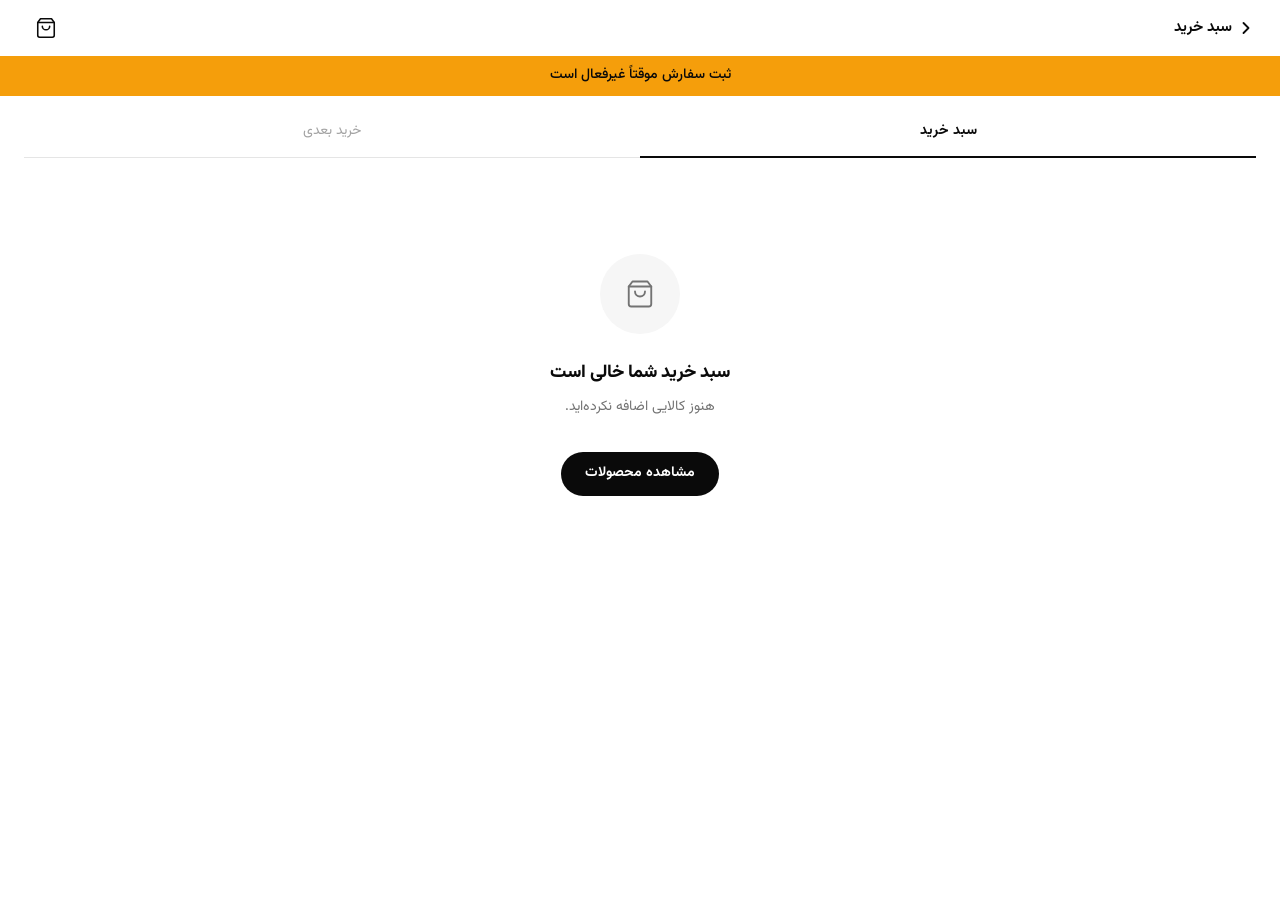
<file: cart.html>
<!DOCTYPE html>
<html lang="fa" dir="rtl">
<head>
  <meta charset="UTF-8">
  <meta name="viewport" content="width=device-width, initial-scale=1">
  <title>سبد خرید | آپارات‌استایل</title>
  <meta name="description" content="سبد خرید آپارات‌استایل">
  <!-- ============================================================
       STYLES — every module has its own independent CSS file.
       Only the modules a page needs are loaded (same strategy
       as wp_enqueue_style with per-template conditionals).
       ============================================================ -->
  <link rel="stylesheet" href="assets/css/base.css">
  <link rel="stylesheet" href="assets/css/header.css">
  <link rel="stylesheet" href="assets/css/product-card.css">
  <link rel="stylesheet" href="assets/css/cart.css">
</head>
<body>
<!-- ============================================================
     SECTION: PAGE HEADER (sub-header) — inner pages only, no footer
     WordPress → header.php — the else-branch (title map + back link)
     ============================================================ -->
<header class="page-header">
  <div class="page-header__in">
    <a href="index.html" class="page-header__back">
      <svg width="20" height="20" viewBox="0 0 24 24" fill="none" stroke="currentColor" stroke-width="2.2" stroke-linecap="round" stroke-linejoin="round" aria-hidden="true"><path d="m9 18 6-6-6-6"/></svg>
      سبد خرید
    </a>
      <span class="page-header__icon" aria-hidden="true"><svg width="22" height="22" viewBox="0 0 24 24" fill="none" stroke="currentColor" stroke-width="1.7" stroke-linecap="round" stroke-linejoin="round" aria-hidden="true"><path d="M6 2 3 6v14a2 2 0 0 0 2 2h14a2 2 0 0 0 2-2V6l-3-4Z"/><path d="M3 6h18"/><path d="M16 10a4 4 0 0 1-8 0"/></svg></span>
  </div>
</header>
<!-- ============================================================
     SECTION: ANNOUNCEMENT BAR — amber strip on top of every page
     WordPress → template-parts/announcement-bar.php (text from Customizer)
     ============================================================ -->
<div class="announce">
  <p>ثبت سفارش موقتاً غیرفعال است</p>
</div>

<main class="page-main">
  <div class="cart">

<!-- ============================================================
     SECTION: CART TABS — cart / next purchase
     WordPress → static design element
     ============================================================ -->
    <div class="tabs">
      <button type="button" class="tab is-active" data-tab="cart">سبد خرید</button>
      <button type="button" class="tab" data-tab="next">خرید بعدی</button>
    </div>

<!-- ============================================================
     SECTION: TAB: CART — lines + summary
     WordPress → WooCommerce cart shortcode
     ============================================================ -->
    <section id="tab-cart" class="tab-panel">

      <!-- empty state (cart.js shows it when the cart has no items) -->
      <div id="cart-empty" hidden>
<div class="empty">
          <span class="empty__icon"><svg width="30" height="30" viewBox="0 0 24 24" fill="none" stroke="currentColor" stroke-width="1.5" stroke-linecap="round" stroke-linejoin="round" aria-hidden="true"><path d="M6 2 3 6v14a2 2 0 0 0 2 2h14a2 2 0 0 0 2-2V6l-3-4Z"/><path d="M3 6h18"/><path d="M16 10a4 4 0 0 1-8 0"/></svg></span>
          <h2 class="empty__title">سبد خرید شما خالی است</h2>
          <p class="empty__subtitle">هنوز کالایی اضافه نکرده‌اید.</p>
          <div class="empty__action"><a class="btn" href="catalog.html">مشاهده محصولات</a></div>
        </div>
      </div>

      <div id="cart-filled">
        <div class="cart__layout">

          <!-- cart lines -->
          <div class="cart__items" id="cart-items">
<!-- ============================================================
     SECTION: CART LINE — STATIC SAMPLE for design review
     WordPress → WooCommerce cart table row
     ============================================================ -->
          <!-- cart.js replaces this node at runtime (localStorage) -->
          <div class="cart-line">
            <a href="product.html"><img class="cart-line__img" src="https://z-cdn.chatglm.cn/image-search-mcp/images-ppt/4eb0669f503c.jpg" alt="پولوشرت یقه راه‌راه"></a>
            <div class="cart-line__body">
              <p class="cart-line__brand">نارین</p>
              <p class="cart-line__name">پولوشرت یقه راه‌راه</p>
              <p class="cart-line__variant">طرح: شیری | سایز: M</p>
              <p class="cart-line__price">۴,۵۸۸,۰۰۰ تومان</p>
              <div class="cart-line__actions">
                <!-- qty stepper: dir=ltr, minus on the left -->
                <div class="qty" dir="ltr">
                  <button type="button" class="qty__btn" aria-label="کاهش تعداد" disabled><svg width="15" height="15" viewBox="0 0 24 24" fill="none" stroke="currentColor" stroke-width="2" stroke-linecap="round" stroke-linejoin="round" aria-hidden="true"><path d="M5 12h14"/></svg></button>
                  <span class="qty__value">۱</span>
                  <button type="button" class="qty__btn" aria-label="افزایش تعداد"><svg width="15" height="15" viewBox="0 0 24 24" fill="none" stroke="currentColor" stroke-width="2" stroke-linecap="round" stroke-linejoin="round" aria-hidden="true"><path d="M5 12h14"/><path d="M12 5v14"/></svg></button>
                </div>
                <button type="button" class="cart-line__remove" aria-label="حذف از سبد"><svg width="17" height="17" viewBox="0 0 24 24" fill="none" stroke="currentColor" stroke-width="2" stroke-linecap="round" stroke-linejoin="round" aria-hidden="true"><path d="M3 6h18"/><path d="M19 6v14a2 2 0 0 1-2 2H7a2 2 0 0 1-2-2V6"/><path d="M8 6V4a2 2 0 0 1 2-2h4a2 2 0 0 1 2 2v2"/><path d="M10 11v6"/><path d="M14 11v6"/></svg></button>
              </div>
            </div>
          </div>
          </div>

<!-- ============================================================
     SECTION: SUMMARY BOX — totals + submit order
     WordPress → WC cart totals + checkout button
     ============================================================ -->
          <aside class="summary">
            <div class="summary__rows" id="summary-rows"><!-- cart.js --></div>
            <div class="summary__total" id="summary-total"><!-- cart.js --></div>
            <button type="button" class="summary__submit" id="submit-order">ثبت سفارش</button>
          </aside>

        </div>
      </div>
    </section>

<!-- ============================================================
     SECTION: TAB: NEXT PURCHASE — wishlist grid
     WordPress → same loop as template-wishlist.php
     ============================================================ -->
    <section id="tab-next" class="tab-panel" hidden>
      <div id="next-empty" hidden>
<div class="empty">
          <span class="empty__icon"><svg width="30" height="30" viewBox="0 0 24 24" fill="none" stroke="currentColor" stroke-width="1.5" stroke-linecap="round" stroke-linejoin="round" aria-hidden="true"><path d="M19 14c1.49-1.46 3-3.21 3-5.5A5.5 5.5 0 0 0 16.5 3c-1.76 0-3 .5-4.5 2-1.5-1.5-2.74-2-4.5-2A5.5 5.5 0 0 0 2 8.5c0 2.29 1.51 4.04 3 5.5l7 7Z"/></svg></span>
          <h2 class="empty__title">لیست خرید بعدی خالی است</h2>
          <p class="empty__subtitle">کالاهای ذخیره‌شده اینجا نمایش داده می‌شوند.</p>
          <div class="empty__action"><a class="btn" href="catalog.html">شروع خرید</a></div>
        </div>
      </div>
      <div class="cart__next-grid" id="next-grid" hidden><!-- cart.js --></div>
    </section>
  </div>
</main>

  <!-- demo dataset (delete on WP) -->
  <script src="assets/js/data.js" defer></script>
  <!-- cart/wishlist state (delete on WP) -->
  <script src="assets/js/store.js" defer></script>
  <!-- page behaviour -->
  <script src="assets/js/ui.js" defer></script>
  <!-- page behaviour -->
  <script src="assets/js/cart.js" defer></script>
</body>
</html>
</file>
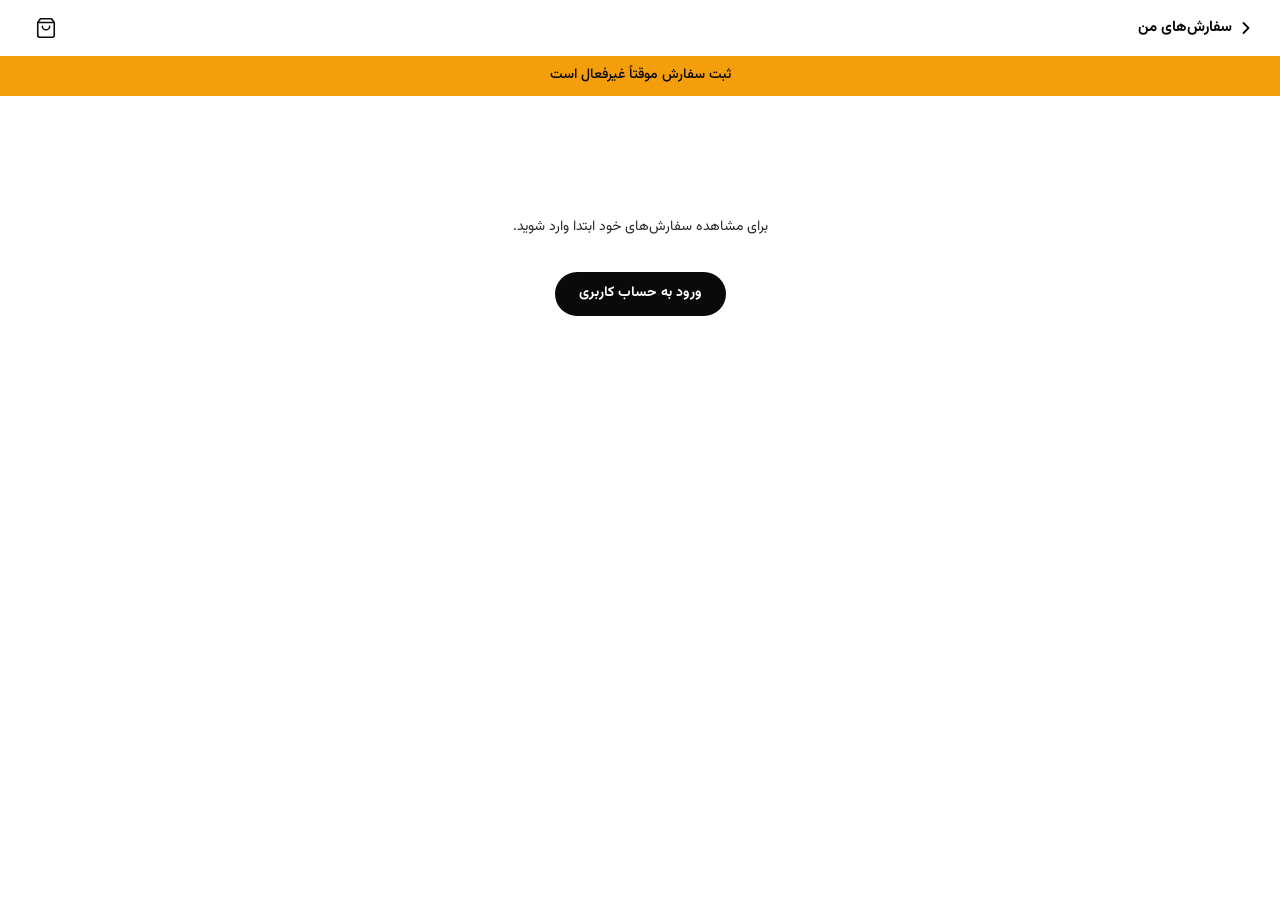
<file: orders.html>
<!DOCTYPE html>
<html lang="fa" dir="rtl">
<head>
  <meta charset="UTF-8">
  <meta name="viewport" content="width=device-width, initial-scale=1">
  <title>سفارش‌های من | آپارات‌استایل</title>
  <meta name="description" content="سفارش‌های شما در آپارات‌استایل">
  <!-- ============================================================
       STYLES — every module has its own independent CSS file.
       Only the modules a page needs are loaded (same strategy
       as wp_enqueue_style with per-template conditionals).
       ============================================================ -->
  <link rel="stylesheet" href="assets/css/base.css">
  <link rel="stylesheet" href="assets/css/header.css">
  <link rel="stylesheet" href="assets/css/account.css">
</head>
<body>
<!-- ============================================================
     SECTION: PAGE HEADER (sub-header) — inner pages only, no footer
     WordPress → header.php — the else-branch (title map + back link)
     ============================================================ -->
<header class="page-header">
  <div class="page-header__in">
    <a href="index.html" class="page-header__back">
      <svg width="20" height="20" viewBox="0 0 24 24" fill="none" stroke="currentColor" stroke-width="2.2" stroke-linecap="round" stroke-linejoin="round" aria-hidden="true"><path d="m9 18 6-6-6-6"/></svg>
      سفارش‌های من
    </a>
      <span class="page-header__icon" aria-hidden="true"><svg width="22" height="22" viewBox="0 0 24 24" fill="none" stroke="currentColor" stroke-width="1.7" stroke-linecap="round" stroke-linejoin="round" aria-hidden="true"><path d="M6 2 3 6v14a2 2 0 0 0 2 2h14a2 2 0 0 0 2-2V6l-3-4Z"/><path d="M3 6h18"/><path d="M16 10a4 4 0 0 1-8 0"/></svg></span>
  </div>
</header>
<!-- ============================================================
     SECTION: ANNOUNCEMENT BAR — amber strip on top of every page
     WordPress → template-parts/announcement-bar.php (text from Customizer)
     ============================================================ -->
<div class="announce">
  <p>ثبت سفارش موقتاً غیرفعال است</p>
</div>

<main class="page-main">
  <div class="account">
    <h1 class="sr-only">سفارش‌های من</h1>

    <!-- gate: not logged in -->
    <div id="orders-login" class="account__gate">
      <p>برای مشاهده سفارش‌های خود ابتدا وارد شوید.</p>
      <button type="button" class="btn" id="orders-login-btn">ورود به حساب کاربری</button>
    </div>

    <!-- gate: logged in, no orders -->
    <div id="orders-empty" class="account__gate" hidden>
      <p>هنوز سفارشی ثبت نکرده‌اید.</p>
      <a class="btn" href="catalog.html">شروع خرید</a>
    </div>

    <div id="orders-list" class="orders-list" hidden>
<!-- ============================================================
     SECTION: ORDER CARD — STATIC SAMPLE for design review
     WordPress → WooCommerce orders table row
     ============================================================ -->
      <!-- account.js replaces this node at runtime (localStorage) -->
      <article class="order-card">
        <div class="order-card__head">
          <p class="order-card__code">سفارش ۴۸۲۹۱۰</p>
          <span class="status-chip status-chip--processing">در حال پردازش</span>
        </div>
        <p class="order-card__date">۱۴۰۵/۷/۲۴</p>
        <div class="order-card__thumbs">
          <img class="order-card__thumb" src="https://z-cdn.chatglm.cn/image-search-mcp/images-ppt/4eb0669f503c.jpg" alt="پولوشرت یقه راه‌راه">
          <span class="order-card__more">+۲</span>
        </div>
        <div class="order-card__total">
          <span class="order-card__total-label">مبلغ پرداختی</span>
          <span class="order-card__total-value">۴,۵۸۸,۰۰۰ تومان</span>
        </div>
      </article>
    </div>
  </div>
</main>

  <!-- demo dataset (delete on WP) -->
  <script src="assets/js/data.js" defer></script>
  <!-- cart/wishlist state (delete on WP) -->
  <script src="assets/js/store.js" defer></script>
  <!-- page behaviour -->
  <script src="assets/js/ui.js" defer></script>
  <!-- page behaviour -->
  <script src="assets/js/account.js" defer></script>
</body>
</html>
</file>
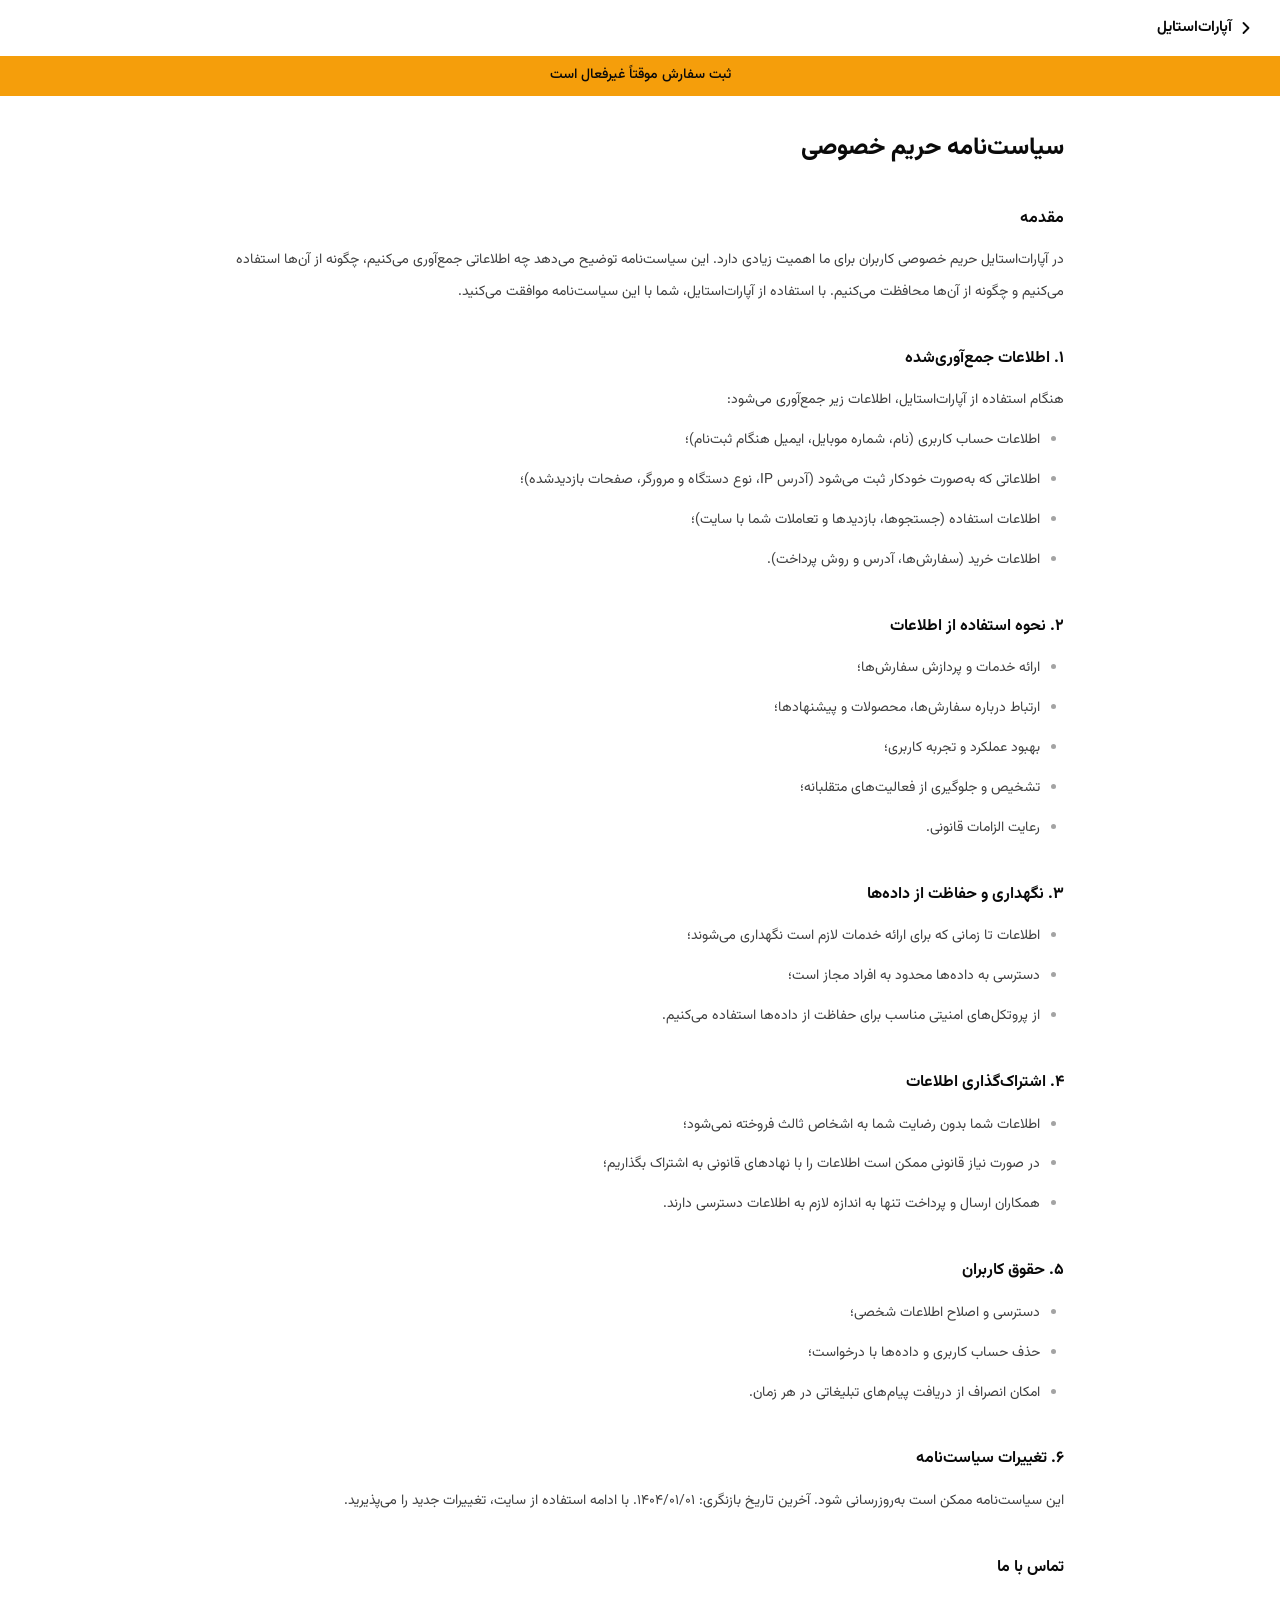
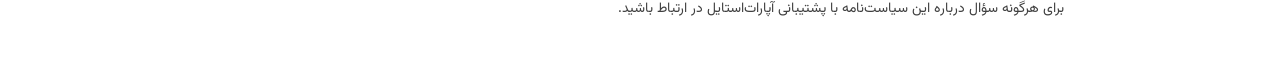
<file: privacy.html>
<!DOCTYPE html>
<html lang="fa" dir="rtl">
<head>
  <meta charset="UTF-8">
  <meta name="viewport" content="width=device-width, initial-scale=1">
  <title>سیاست‌نامه حریم خصوصی | آپارات‌استایل</title>
  <meta name="description" content="سیاست‌نامه حریم خصوصی آپارات‌استایل">
  <!-- ============================================================
       STYLES — every module has its own independent CSS file.
       Only the modules a page needs are loaded (same strategy
       as wp_enqueue_style with per-template conditionals).
       ============================================================ -->
  <link rel="stylesheet" href="assets/css/base.css">
  <link rel="stylesheet" href="assets/css/header.css">
  <link rel="stylesheet" href="assets/css/page.css">
</head>
<body>
<!-- ============================================================
     SECTION: PAGE HEADER (sub-header) — inner pages only, no footer
     WordPress → header.php — the else-branch (title map + back link)
     ============================================================ -->
<header class="page-header">
  <div class="page-header__in">
    <a href="index.html" class="page-header__back">
      <svg width="20" height="20" viewBox="0 0 24 24" fill="none" stroke="currentColor" stroke-width="2.2" stroke-linecap="round" stroke-linejoin="round" aria-hidden="true"><path d="m9 18 6-6-6-6"/></svg>
      آپارات‌استایل
    </a>
  </div>
</header>
<!-- ============================================================
     SECTION: ANNOUNCEMENT BAR — amber strip on top of every page
     WordPress → template-parts/announcement-bar.php (text from Customizer)
     ============================================================ -->
<div class="announce">
  <p>ثبت سفارش موقتاً غیرفعال است</p>
</div>

<main class="page-main">
  <div class="doc">
<!-- ============================================================
     SECTION: PRIVACY POLICY — static WP page
     WordPress → page.php + the_content()
     ============================================================ -->
    <h1 class="doc__title">سیاست‌نامه حریم خصوصی</h1>

    <article class="doc__article">
      <section>
        <h2>مقدمه</h2>
        <p>در آپارات‌استایل حریم خصوصی کاربران برای ما اهمیت زیادی دارد. این سیاست‌نامه توضیح می‌دهد چه اطلاعاتی جمع‌آوری می‌کنیم، چگونه از آن‌ها استفاده می‌کنیم و چگونه از آن‌ها محافظت می‌کنیم. با استفاده از آپارات‌استایل، شما با این سیاست‌نامه موافقت می‌کنید.</p>
      </section>
      <section>
        <h2>۱. اطلاعات جمع‌آوری‌شده</h2>
        <p>هنگام استفاده از آپارات‌استایل، اطلاعات زیر جمع‌آوری می‌شود:</p>
        <ul>
          <li>اطلاعات حساب کاربری (نام، شماره موبایل، ایمیل هنگام ثبت‌نام)؛</li>
          <li>اطلاعاتی که به‌صورت خودکار ثبت می‌شود (آدرس IP، نوع دستگاه و مرورگر، صفحات بازدیدشده)؛</li>
          <li>اطلاعات استفاده (جستجوها، بازدیدها و تعاملات شما با سایت)؛</li>
          <li>اطلاعات خرید (سفارش‌ها، آدرس و روش پرداخت).</li>
        </ul>
      </section>
      <section>
        <h2>۲. نحوه استفاده از اطلاعات</h2>
        <ul>
          <li>ارائه خدمات و پردازش سفارش‌ها؛</li>
          <li>ارتباط درباره سفارش‌ها، محصولات و پیشنهادها؛</li>
          <li>بهبود عملکرد و تجربه کاربری؛</li>
          <li>تشخیص و جلوگیری از فعالیت‌های متقلبانه؛</li>
          <li>رعایت الزامات قانونی.</li>
        </ul>
      </section>
      <section>
        <h2>۳. نگهداری و حفاظت از داده‌ها</h2>
        <ul>
          <li>اطلاعات تا زمانی که برای ارائه خدمات لازم است نگهداری می‌شوند؛</li>
          <li>دسترسی به داده‌ها محدود به افراد مجاز است؛</li>
          <li>از پروتکل‌های امنیتی مناسب برای حفاظت از داده‌ها استفاده می‌کنیم.</li>
        </ul>
      </section>
      <section>
        <h2>۴. اشتراک‌گذاری اطلاعات</h2>
        <ul>
          <li>اطلاعات شما بدون رضایت شما به اشخاص ثالث فروخته نمی‌شود؛</li>
          <li>در صورت نیاز قانونی ممکن است اطلاعات را با نهادهای قانونی به اشتراک بگذاریم؛</li>
          <li>همکاران ارسال و پرداخت تنها به اندازه لازم به اطلاعات دسترسی دارند.</li>
        </ul>
      </section>
      <section>
        <h2>۵. حقوق کاربران</h2>
        <ul>
          <li>دسترسی و اصلاح اطلاعات شخصی؛</li>
          <li>حذف حساب کاربری و داده‌ها با درخواست؛</li>
          <li>امکان انصراف از دریافت پیام‌های تبلیغاتی در هر زمان.</li>
        </ul>
      </section>
      <section>
        <h2>۶. تغییرات سیاست‌نامه</h2>
        <p>این سیاست‌نامه ممکن است به‌روزرسانی شود. آخرین تاریخ بازنگری: ۱۴۰۴/۰۱/۰۱. با ادامه استفاده از سایت، تغییرات جدید را می‌پذیرید.</p>
      </section>
      <section>
        <h2>تماس با ما</h2>
        <p>برای هرگونه سؤال درباره این سیاست‌نامه با پشتیبانی آپارات‌استایل در ارتباط باشید.</p>
      </section>
    </article>
  </div>
</main>

</body>
</html>
</file>
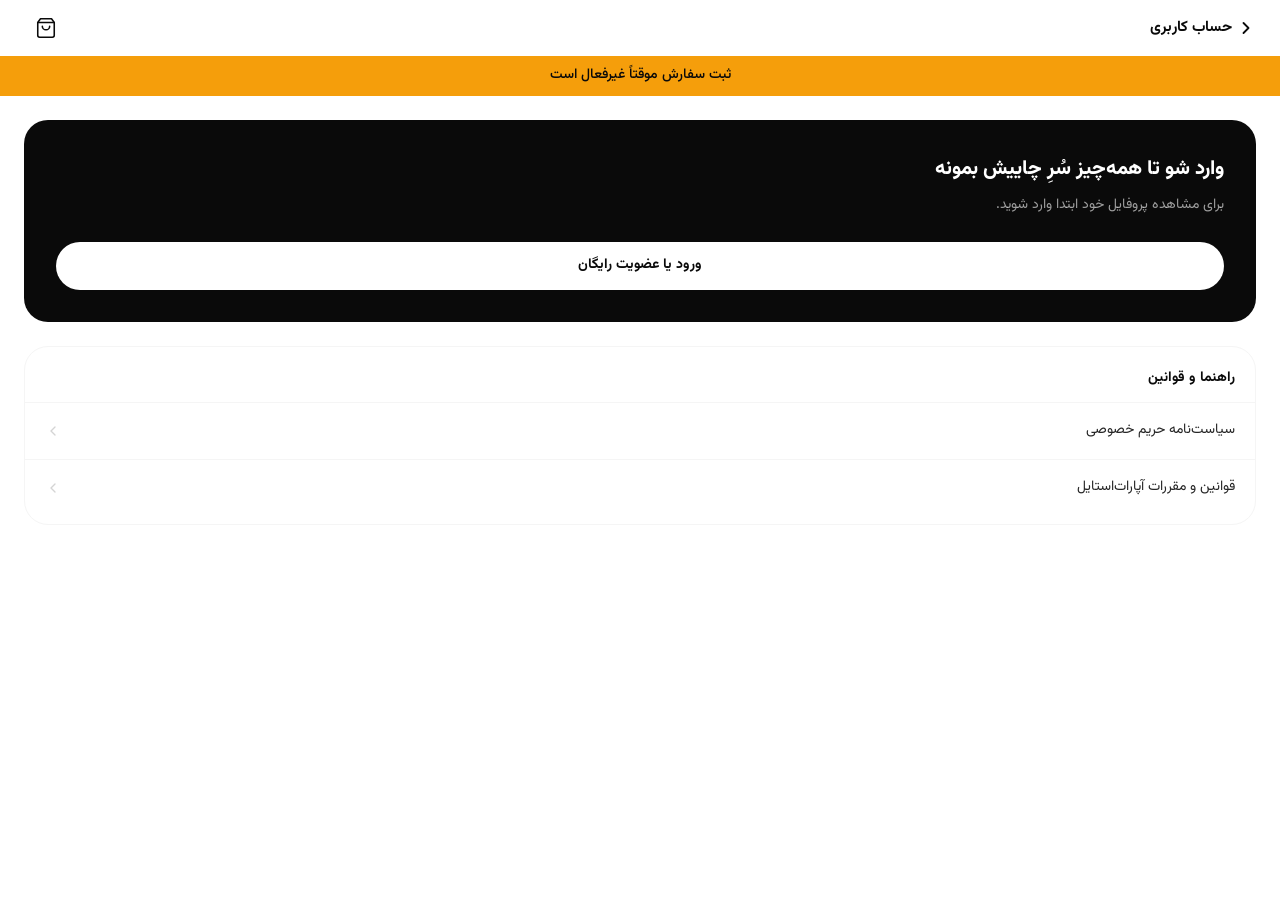
<file: profile.html>
<!DOCTYPE html>
<html lang="fa" dir="rtl">
<head>
  <meta charset="UTF-8">
  <meta name="viewport" content="width=device-width, initial-scale=1">
  <title>حساب کاربری | آپارات‌استایل</title>
  <meta name="description" content="حساب کاربری آپارات‌استایل">
  <!-- ============================================================
       STYLES — every module has its own independent CSS file.
       Only the modules a page needs are loaded (same strategy
       as wp_enqueue_style with per-template conditionals).
       ============================================================ -->
  <link rel="stylesheet" href="assets/css/base.css">
  <link rel="stylesheet" href="assets/css/header.css">
  <link rel="stylesheet" href="assets/css/account.css">
</head>
<body>
<!-- ============================================================
     SECTION: PAGE HEADER (sub-header) — inner pages only, no footer
     WordPress → header.php — the else-branch (title map + back link)
     ============================================================ -->
<header class="page-header">
  <div class="page-header__in">
    <a href="index.html" class="page-header__back">
      <svg width="20" height="20" viewBox="0 0 24 24" fill="none" stroke="currentColor" stroke-width="2.2" stroke-linecap="round" stroke-linejoin="round" aria-hidden="true"><path d="m9 18 6-6-6-6"/></svg>
      حساب کاربری
    </a>
      <span class="page-header__icon" aria-hidden="true"><svg width="22" height="22" viewBox="0 0 24 24" fill="none" stroke="currentColor" stroke-width="1.7" stroke-linecap="round" stroke-linejoin="round" aria-hidden="true"><path d="M6 2 3 6v14a2 2 0 0 0 2 2h14a2 2 0 0 0 2-2V6l-3-4Z"/><path d="M3 6h18"/><path d="M16 10a4 4 0 0 1-8 0"/></svg></span>
  </div>
</header>
<!-- ============================================================
     SECTION: ANNOUNCEMENT BAR — amber strip on top of every page
     WordPress → template-parts/announcement-bar.php (text from Customizer)
     ============================================================ -->
<div class="announce">
  <p>ثبت سفارش موقتاً غیرفعال است</p>
</div>

<main class="page-main">
  <div class="account account__stack">
    <h1 class="sr-only">حساب کاربری</h1>

<!-- ============================================================
     SECTION: GUEST STATE — dark login hero card
     WordPress → WooCommerce My Account login form
     ============================================================ -->
    <section id="profile-guest" class="login-hero">
      <h2 class="login-hero__title">وارد شو تا همه‌چیز سُرِ چاییش بمونه</h2>
      <p class="login-hero__sub">برای مشاهده پروفایل خود ابتدا وارد شوید.</p>
      <button type="button" class="login-hero__btn" id="profile-login-btn">ورود یا عضویت رایگان</button>
    </section>

<!-- ============================================================
     SECTION: LOGGED-IN STATE — user card
     WordPress → account details from WP user
     ============================================================ -->
    <section id="profile-user" class="user-card" hidden>
      <span class="user-card__avatar" data-user-avatar>ک</span>
      <div class="user-card__meta">
        <p class="user-card__name" data-user-name>کاربر آپارات‌استایل</p>
        <p class="user-card__phone">۰۹۱۲ ••• ••۴۲</p>
      </div>
      <button type="button" class="user-card__logout" id="profile-logout-btn">خروج</button>
    </section>

<!-- ============================================================
     SECTION: QUICK LINKS — orders / wishlist
     WordPress → My Account navigation items
     ============================================================ -->
    <nav id="profile-links" class="menu-card" hidden>
      <a class="menu-card__link" href="orders.html">
        سفارش‌های من
        <svg width="16" height="16" viewBox="0 0 24 24" fill="none" stroke="currentColor" stroke-width="2" stroke-linecap="round" stroke-linejoin="round" aria-hidden="true"><path d="m15 18-6-6 6-6"/></svg>
      </a>
      <a class="menu-card__link" href="wishlist.html">
        ذخیره‌های من
        <svg width="16" height="16" viewBox="0 0 24 24" fill="none" stroke="currentColor" stroke-width="2" stroke-linecap="round" stroke-linejoin="round" aria-hidden="true"><path d="m15 18-6-6 6-6"/></svg>
      </a>
    </nav>

<!-- ============================================================
     SECTION: HELP & RULES card
     WordPress → static page links (page.php)
     ============================================================ -->
    <section class="menu-card">
      <h2 class="menu-card__heading">راهنما و قوانین</h2>
      <a class="menu-card__link" href="privacy.html">
        سیاست‌نامه حریم خصوصی
        <svg width="16" height="16" viewBox="0 0 24 24" fill="none" stroke="currentColor" stroke-width="2" stroke-linecap="round" stroke-linejoin="round" aria-hidden="true"><path d="m15 18-6-6 6-6"/></svg>
      </a>
      <a class="menu-card__link" href="privacy.html">
        قوانین و مقررات آپارات‌استایل
        <svg width="16" height="16" viewBox="0 0 24 24" fill="none" stroke="currentColor" stroke-width="2" stroke-linecap="round" stroke-linejoin="round" aria-hidden="true"><path d="m15 18-6-6 6-6"/></svg>
      </a>
    </section>
  </div>
</main>

  <!-- demo dataset (delete on WP) -->
  <script src="assets/js/data.js" defer></script>
  <!-- cart/wishlist state (delete on WP) -->
  <script src="assets/js/store.js" defer></script>
  <!-- page behaviour -->
  <script src="assets/js/ui.js" defer></script>
  <!-- page behaviour -->
  <script src="assets/js/account.js" defer></script>
</body>
</html>
</file>
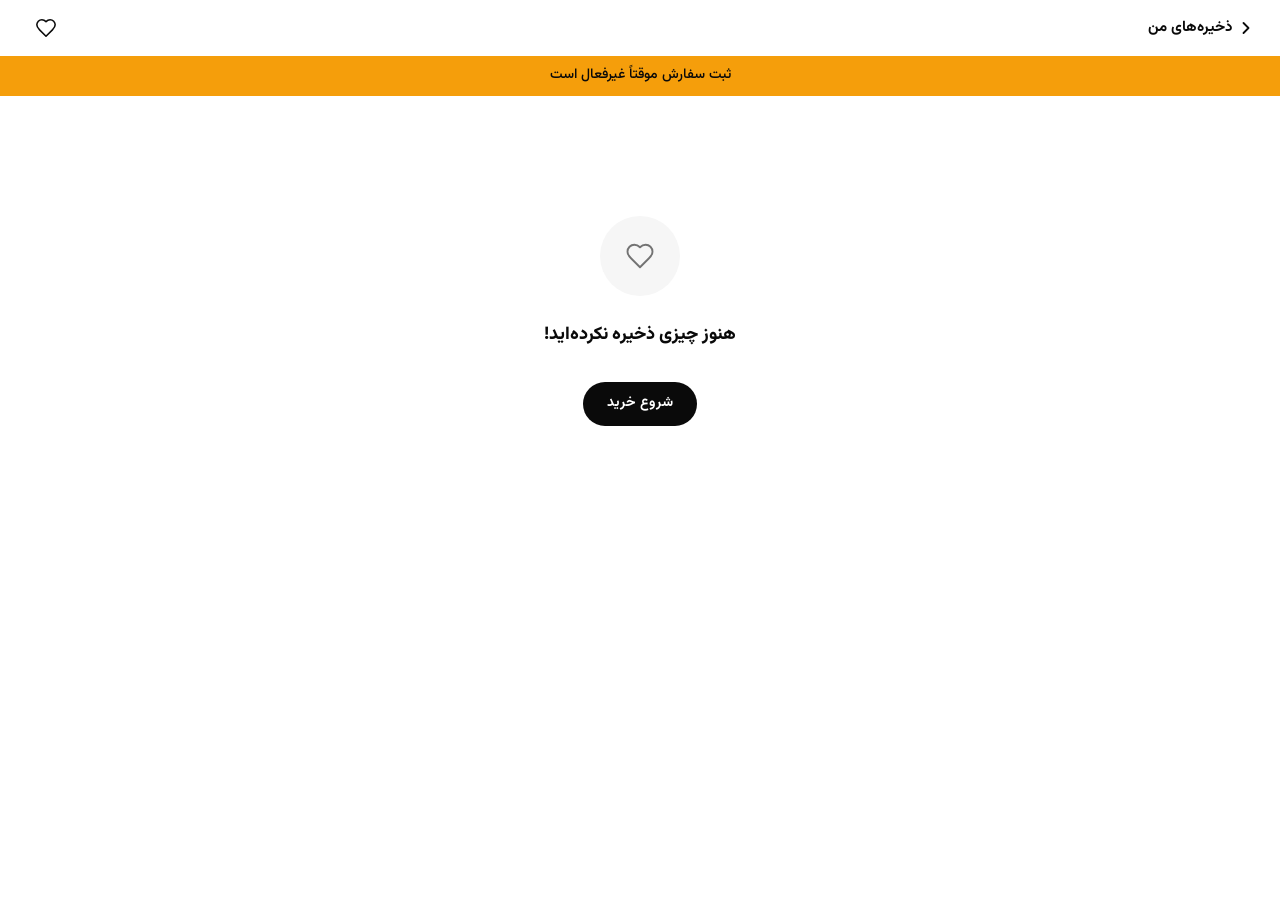
<file: wishlist.html>
<!DOCTYPE html>
<html lang="fa" dir="rtl">
<head>
  <meta charset="UTF-8">
  <meta name="viewport" content="width=device-width, initial-scale=1">
  <title>ذخیره‌های من | آپارات‌استایل</title>
  <meta name="description" content="کالاهای ذخیره‌شده شما در آپارات‌استایل">
  <!-- ============================================================
       STYLES — every module has its own independent CSS file.
       Only the modules a page needs are loaded (same strategy
       as wp_enqueue_style with per-template conditionals).
       ============================================================ -->
  <link rel="stylesheet" href="assets/css/base.css">
  <link rel="stylesheet" href="assets/css/header.css">
  <link rel="stylesheet" href="assets/css/product-card.css">
  <link rel="stylesheet" href="assets/css/page.css">
</head>
<body>
<!-- ============================================================
     SECTION: PAGE HEADER (sub-header) — inner pages only, no footer
     WordPress → header.php — the else-branch (title map + back link)
     ============================================================ -->
<header class="page-header">
  <div class="page-header__in">
    <a href="index.html" class="page-header__back">
      <svg width="20" height="20" viewBox="0 0 24 24" fill="none" stroke="currentColor" stroke-width="2.2" stroke-linecap="round" stroke-linejoin="round" aria-hidden="true"><path d="m9 18 6-6-6-6"/></svg>
      ذخیره‌های من
    </a>
      <span class="page-header__icon" aria-hidden="true"><svg width="22" height="22" viewBox="0 0 24 24" fill="none" stroke="currentColor" stroke-width="1.7" stroke-linecap="round" stroke-linejoin="round" aria-hidden="true"><path d="M19 14c1.49-1.46 3-3.21 3-5.5A5.5 5.5 0 0 0 16.5 3c-1.76 0-3 .5-4.5 2-1.5-1.5-2.74-2-4.5-2A5.5 5.5 0 0 0 2 8.5c0 2.29 1.51 4.04 3 5.5l7 7Z"/></svg></span>
  </div>
</header>
<!-- ============================================================
     SECTION: ANNOUNCEMENT BAR — amber strip on top of every page
     WordPress → template-parts/announcement-bar.php (text from Customizer)
     ============================================================ -->
<div class="announce">
  <p>ثبت سفارش موقتاً غیرفعال است</p>
</div>

<main class="page-main">
  <div class="wishlist-page">
    <h1 class="sr-only">ذخیره‌های من</h1>

<!-- ============================================================
     SECTION: WISHLIST GRID — rendered by wishlist.js (localStorage)
     WordPress → template-wishlist.php + inc/wishlist.php (AJAX)
     ============================================================ -->
    <div id="wishlist-empty">
<div class="empty">
        <span class="empty__icon"><svg width="30" height="30" viewBox="0 0 24 24" fill="none" stroke="currentColor" stroke-width="1.5" stroke-linecap="round" stroke-linejoin="round" aria-hidden="true"><path d="M19 14c1.49-1.46 3-3.21 3-5.5A5.5 5.5 0 0 0 16.5 3c-1.76 0-3 .5-4.5 2-1.5-1.5-2.74-2-4.5-2A5.5 5.5 0 0 0 2 8.5c0 2.29 1.51 4.04 3 5.5l7 7Z"/></svg></span>
        <h2 class="empty__title">هنوز چیزی ذخیره نکرده‌اید!</h2>
        <div class="empty__action"><a class="btn" href="catalog.html">شروع خرید</a></div>
      </div>
    </div>
    <div class="wishlist-grid" id="wishlist-grid" hidden><!-- wishlist.js --></div>
  </div>
</main>

  <!-- demo dataset (delete on WP) -->
  <script src="assets/js/data.js" defer></script>
  <!-- cart/wishlist state (delete on WP) -->
  <script src="assets/js/store.js" defer></script>
  <!-- page behaviour -->
  <script src="assets/js/ui.js" defer></script>
  <!-- page behaviour -->
  <script src="assets/js/wishlist.js" defer></script>
</body>
</html>
</file>
<file: assets/css/base.css>
/* ============================================================
   AparatStyle — base.css
   ------------------------------------------------------------
   Design tokens, reset, typography, shared components:
   containers / buttons / chips / badges / scrollers /
   section headings / empty states / toast / breadcrumbs.

   Every other stylesheet depends on this file — load it first.
   WordPress → enqueue in inc/enqueue.php as the global style.
   ============================================================ */

/* ------------------------------ font ------------------------------ */
/* Vazirmatn variable font (local, weights 100–900) */
@font-face {
  font-family: "Vazirmatn";
  src: url("../fonts/vazirmatn-var.woff2") format("woff2-variations");
  font-weight: 100 900;
  font-display: swap;
  font-style: normal;
}

/* ----------------------------- tokens ----------------------------- */
:root {
  /* brand palette — NO blue/purple anywhere in this design */
  --ink: #0a0a0a;            /* primary black                */
  --ink-soft: #404040;       /* neutral-700 body text        */
  --muted: #737373;          /* neutral-500 secondary text   */
  --faint: #a3a3a3;          /* neutral-400 hints/breadcrumbs */
  --line-300: #d4d4d4;       /* neutral-300                  */
  --border: #e5e5e5;         /* neutral-200 inputs/borders   */
  --border-soft: #f5f5f5;    /* neutral-100 card borders     */
  --surface: #f6f6f6;        /* grey image boxes / summary   */
  --amber: #f59e0b;          /* announcement bar             */
  --red: #dc2626;            /* discount / destructive       */
  --red-soft: #fef2f2;       /* discount pill background     */
  --white: #ffffff;

  /* shape */
  --radius-xl: 24px;         /* rounded-3xl — cards, tiles    */
  --radius-lg: 16px;         /* rounded-2xl — media, chips    */
  --radius-pill: 999px;

  /* layout */
  --container: 1400px;

  --font: "Vazirmatn", Tahoma, "Segoe UI", system-ui, sans-serif;
  --shadow-sm: 0 1px 2px rgba(0, 0, 0, 0.05);
  --shadow-card: 0 2px 10px rgba(0, 0, 0, 0.08);
}

/* ------------------------------ reset ----------------------------- */
*,
*::before,
*::after {
  box-sizing: border-box;
}

html {
  -webkit-tap-highlight-color: transparent;
}

body {
  margin: 0;
  min-height: 100vh;
  display: flex;
  flex-direction: column;
  background: var(--white);
  color: var(--ink);
  font-family: var(--font);
  font-size: 15px;
  line-height: 1.7;
  font-feature-settings: "ss02";
  -webkit-font-smoothing: antialiased;
  direction: rtl;
}

h1, h2, h3, h4, p, ul, ol, figure {
  margin: 0;
}

ul, ol {
  padding: 0;
  list-style: none;
}

a {
  color: inherit;
  text-decoration: none;
}

img, svg {
  display: block;
  max-width: 100%;
}

button, input, select, textarea {
  font: inherit;
  color: inherit;
}

button {
  cursor: pointer;
  background: none;
  border: 0;
  padding: 0;
}

/* thin elegant scrollbars (desktop only, like the original) */
@media (min-width: 768px) {
  ::-webkit-scrollbar { width: 8px; height: 8px; }
  ::-webkit-scrollbar-track { background: transparent; }
  ::-webkit-scrollbar-thumb { background: #d4d4d4; border-radius: var(--radius-pill); }
  ::-webkit-scrollbar-thumb:hover { background: #a3a3a3; }
}

/* accessibility helper */
.sr-only {
  position: absolute;
  width: 1px;
  height: 1px;
  padding: 0;
  margin: -1px;
  overflow: hidden;
  clip: rect(0 0 0 0);
  white-space: nowrap;
  border: 0;
}

/* --------------------------- page shell --------------------------- */
/* body is a flex column; main stretches, footer sticks to bottom */
.page-main {
  flex: 1;
}

.container {
  max-width: var(--container);
  margin-inline: auto;
  padding-inline: 16px;
}

@media (min-width: 768px) {
  .container { padding-inline: 24px; }
}

/* vertical rhythm between home-page sections */
.section-mt    { margin-top: 40px; }
.section-mt-lg { margin-top: 48px; }
.section-mb    { margin-bottom: 24px; }

@media (min-width: 768px) {
  .section-mt    { margin-top: 56px; }
  .section-mt-lg { margin-top: 64px; }
}

/* ----------------------------- buttons ---------------------------- */
/* Primary pill button — .btn (44px) / .btn--lg (48px, hero CTA)      */
.btn {
  display: inline-flex;
  align-items: center;
  justify-content: center;
  height: 44px;
  padding-inline: 24px;
  border-radius: var(--radius-pill);
  background: var(--ink);
  color: var(--white);
  font-size: 14px;
  font-weight: 700;
  transition: transform 0.15s ease;
}

.btn:hover  { transform: scale(1.02); }
.btn:active { transform: scale(0.98); }

.btn--lg {
  height: 48px;
  padding-inline: 32px;
}

.btn--block {
  width: 100%;
}

.btn:hover { transform: scale(1.01); }

/* ------------------------------ chips ----------------------------- */
/* Catalog filter / sort chips (small) */
.chip {
  display: inline-flex;
  align-items: center;
  padding: 8px 16px;
  border-radius: var(--radius-pill);
  border: 1px solid var(--border);
  font-size: 12px;
  color: var(--ink-soft);
  white-space: nowrap;
  transition: border-color 0.2s ease;
}

.chip:hover { border-color: #a3a3a3; }

.chip.is-active {
  background: var(--ink);
  border-color: var(--ink);
  color: var(--white);
  font-weight: 700;
}

/* Store chips (bigger, used in "Top stores" box) */
.chip--store {
  padding: 10px 20px;
  font-size: 14px;
  color: var(--ink-soft);
}

.chip--store.is-active { font-weight: 700; }

/* ------------------------ header count badges --------------------- */
.badge {
  position: absolute;
  top: 4px;
  left: 4px;
  display: flex;
  align-items: center;
  justify-content: center;
  min-width: 16px;
  height: 16px;
  padding-inline: 4px;
  border-radius: var(--radius-pill);
  background: var(--ink);
  color: var(--white);
  font-size: 10px;
  font-weight: 700;
  line-height: 1;
}

.badge[hidden] { display: none; }

/* --------------------- horizontal scroller ------------------------ */
/* Carousels: hidden scrollbars, snap points, and — important —
   overflow-y:hidden (prevents the 1px vertical overflow that
   sub-pixel card widths used to cause). */
.scroller {
  display: flex;
  gap: 16px;
  overflow-x: auto;
  overflow-y: hidden;
  scroll-snap-type: x mandatory;
  scrollbar-width: none;
  -ms-overflow-style: none;
}

.scroller::-webkit-scrollbar { display: none; }
.scroller > * { flex-shrink: 0; scroll-snap-align: start; }

/* product-card width inside sliders (matches the original) */
.scroller .ap-card { width: 46%; }

@media (min-width: 640px) {
  .scroller .ap-card { width: 31%; }
}

@media (min-width: 1024px) {
  .scroller .ap-card { width: 18.4%; }   /* newest slider: 5 cards + gap */
  .scroller--slim .ap-card { width: 17.5%; } /* similar products slider  */
}

/* ------------------------- section heading ------------------------ */
/* Title + "view all" link stacked (right), slider arrows (left) */
.sec-head {
  display: flex;
  align-items: flex-start;
  justify-content: space-between;
  gap: 16px;
}

.sec-title {
  font-size: 20px;
  font-weight: 800;
  color: var(--ink);
}

@media (min-width: 768px) {
  .sec-title { font-size: 24px; }
}

.sec-more {
  margin-top: 8px;
  display: inline-flex;
  align-items: center;
  gap: 6px;
  font-size: 14px;
  color: var(--muted);
  transition: color 0.2s ease;
}

.sec-more:hover { color: var(--ink); }

.sec-arrows {
  display: flex;
  align-items: center;
  gap: 8px;
}

.arrow {
  display: inline-flex;
  align-items: center;
  justify-content: center;
  width: 40px;
  height: 40px;
  border-radius: 50%;
  border: 1px solid var(--border);
  background: var(--white);
  color: var(--ink);
  transition: border-color 0.2s ease;
}

.arrow:hover { border-color: #a3a3a3; }

/* --------------------------- empty state -------------------------- */
.empty {
  display: flex;
  flex-direction: column;
  align-items: center;
  justify-content: center;
  padding: 64px 24px;
  text-align: center;
}

@media (min-width: 768px) {
  .empty { padding-block: 96px; }
}

.empty__icon {
  display: flex;
  align-items: center;
  justify-content: center;
  width: 80px;
  height: 80px;
  border-radius: 50%;
  background: var(--surface);
  color: var(--muted);
}

.empty__title {
  margin-top: 24px;
  font-size: 18px;
  font-weight: 800;
  color: var(--ink);
}

.empty__subtitle {
  margin-top: 8px;
  font-size: 14px;
  color: var(--muted);
}

.empty__action { margin-top: 32px; }

/* --------------------------- breadcrumb --------------------------- */
.crumb {
  display: flex;
  align-items: center;
  gap: 4px;
  font-size: 12px;
  color: var(--faint);
}

.crumb a { transition: color 0.2s ease; }
.crumb a:hover { color: var(--muted); }
.crumb__current { color: var(--muted); }
.crumb svg { flex-shrink: 0; }

/* ------------------------------ toast ----------------------------- */
/* Minimal black pill, bottom center (matches the original) */
.toast-wrap {
  position: fixed;
  inset-inline: 0;
  bottom: 24px;
  z-index: 100;
  display: flex;
  justify-content: center;
  padding-inline: 16px;
  pointer-events: none;
}

.toast {
  background: var(--ink);
  color: var(--white);
  font-size: 14px;
  font-weight: 500;
  padding: 10px 20px;
  border-radius: var(--radius-pill);
  box-shadow: 0 10px 15px -3px rgba(0, 0, 0, 0.1), 0 4px 6px -4px rgba(0, 0, 0, 0.1);
  animation: toast-in 0.25s ease;
}

@keyframes toast-in {
  from { opacity: 0; transform: translateY(16px); }
  to   { opacity: 1; transform: translateY(0); }
}

/* ---------------------- utility spacing helpers ------------------- */
.mt-2 { margin-top: 8px; }
.mt-5 { margin-top: 20px; }
.mt-6 { margin-top: 24px; }
.mt-8 { margin-top: 32px; }
</file>
<file: assets/css/header.css>
/* ============================================================
   AparatStyle — header.css
   ------------------------------------------------------------
   Top chrome of every page:
   1. Announcement bar (amber strip)
   2. Site header (sticky) — desktop row + mobile rows + dropdown
      panels  → used on Home & Catalog ("full chrome" pages)
   3. Page header (sub-header) — back link + title + icon
      → used on inner pages (product, cart, wishlist, profile…)

   WordPress → header.php renders one of the two variants,
   announcement bar → template-parts/announcement-bar.php.
   ============================================================ */

/* --------------------- 1. announcement bar ------------------------ */
.announce {
  background: var(--amber);
  color: var(--ink);
  text-align: center;
  font-size: 12px;
  font-weight: 500;
  padding: 8px 16px;
}

@media (min-width: 768px) {
  .announce { font-size: 14px; }
}

/* ------------------------- 2. site header ------------------------- */
.site-header {
  position: sticky;
  top: 0;
  z-index: 50;
  background: var(--white);
}

/* logo (shared with footer) */
.logo {
  display: inline-flex;
  align-items: center;
  gap: 8px;
  color: var(--ink);
  font-weight: 800;
  letter-spacing: -0.025em;
  font-size: 20px;         /* text-xl (desktop header) */
}

.logo--sm { font-size: 18px; }  /* text-lg (mobile header)  */
.logo--xl { font-size: 24px; }  /* text-2xl (footer)        */

.logo__mark {
  display: inline-flex;
  align-items: center;
  justify-content: center;
  flex-shrink: 0;
  border-radius: 50%;
  background: var(--ink);
}

/* ----- desktop row: logo + cats | search | account/wish/cart ----- */
.site-header__desktop {
  display: none;
  max-width: var(--container);
  margin-inline: auto;
  align-items: center;
  gap: 24px;
  padding: 12px 24px;
}

@media (min-width: 768px) {
  .site-header__desktop { display: flex; }
}

.site-header__brand {
  display: flex;
  align-items: center;
  gap: 20px;
}

.cats-btn {
  display: inline-flex;
  align-items: center;
  gap: 8px;
  font-size: 15px;
  font-weight: 700;
  color: var(--ink);
}

.site-header__search {
  width: 100%;
  max-width: 576px;   /* max-w-xl */
  margin-inline: auto;
}

/* pill search form (also used in the mobile row) */
.search {
  position: relative;
  width: 100%;
}

.search__input {
  width: 100%;
  height: 44px;
  border-radius: var(--radius-pill);
  border: 1px solid var(--border);
  background: var(--white);
  padding-inline-start: 16px;
  padding-inline-end: 48px;
  font-size: 14px;
  color: var(--ink);
  outline: none;
  transition: border-color 0.2s ease;
}

.search__input::placeholder { color: var(--faint); }
.search__input:focus { border-color: #a3a3a3; }

.search__btn {
  position: absolute;
  inset-inline-end: 12px;
  top: 50%;
  transform: translateY(-50%);
  display: flex;
  align-items: center;
  justify-content: center;
  width: 28px;
  height: 28px;
  color: var(--muted);
  transition: color 0.2s ease;
}

.search__btn:hover { color: var(--ink); }

/* icon buttons (account / wishlist / cart) */
.site-header__actions {
  display: flex;
  align-items: center;
  gap: 4px;
}

.icon-btn {
  position: relative;
  display: inline-flex;
  align-items: center;
  justify-content: center;
  width: 44px;
  height: 44px;
  border-radius: 50%;
  color: var(--ink);
  transition: background-color 0.2s ease;
}

.icon-btn:hover { background: var(--border-soft); }

/* ----- mobile rows: logo+icons / search+burger -------------------- */
.site-header__mobile {
  padding: 12px 16px 8px;
}

@media (min-width: 768px) {
  .site-header__mobile { display: none; }
}

.site-header__mobile-row {
  display: flex;
  align-items: center;
  justify-content: space-between;
}

.site-header__mobile-row--search {
  margin-top: 12px;
  justify-content: flex-start;
  gap: 12px;
}

.burger {
  display: flex;
  align-items: center;
  justify-content: center;
  width: 44px;
  height: 44px;
  flex-shrink: 0;
  color: var(--ink);
}

/* ----- dropdown panels (categories / mobile menu) ----------------- */
.header-panel {
  position: absolute;
  inset-inline: 0;
  top: 100%;
  z-index: 50;
  background: var(--white);
  border-bottom: 1px solid var(--border-soft);
  box-shadow: 0 16px 32px -16px rgba(0, 0, 0, 0.15);
  padding: 16px 24px;
}

.header-panel[hidden] { display: none; }

.header-panel__grid {
  max-width: var(--container);
  margin-inline: auto;
  display: grid;
  grid-template-columns: repeat(2, minmax(0, 1fr));
  gap: 4px 32px;
}

@media (min-width: 768px) {
  .header-panel__grid { grid-template-columns: repeat(5, minmax(0, 1fr)); }
}

.header-panel__grid a {
  display: flex;
  align-items: center;
  justify-content: space-between;
  padding: 12px;
  border-radius: 12px;
  font-size: 15px;
  font-weight: 500;
  color: #262626;
  transition: background-color 0.2s ease;
}

.header-panel__grid a:hover { background: var(--border-soft); }

/* --------------------- 3. page header (sub) ----------------------- */
.page-header {
  position: sticky;
  top: 0;
  z-index: 50;
  background: rgba(255, 255, 255, 0.95);
  backdrop-filter: blur(8px);
  -webkit-backdrop-filter: blur(8px);
}

.page-header__in {
  max-width: var(--container);
  margin-inline: auto;
  height: 56px;
  display: flex;
  align-items: center;
  justify-content: space-between;
  padding-inline: 16px;
}

@media (min-width: 768px) {
  .page-header__in { padding-inline: 24px; }
}

.page-header__back {
  display: inline-flex;
  align-items: center;
  gap: 4px;
  font-size: 15px;
  font-weight: 700;
  color: var(--ink);
  transition: opacity 0.2s ease;
}

.page-header__back:hover { opacity: 0.7; }

.page-header__icon {
  display: flex;
  align-items: center;
  justify-content: center;
  width: 44px;
  height: 44px;
  color: var(--ink);
}
</file>
<file: assets/css/product-card.css>
/* ============================================================
   AparatStyle — product-card.css
   ------------------------------------------------------------
   The shared product card component, reused by:
   newest slider, top-stores grid, catalog grid, wishlist,
   cart "next purchase" tab, similar-products slider.

   WordPress → template-parts/card/product.php (one file,
   called from every loop with get_template_part()).
   ============================================================ */

.ap-card {
  min-width: 0;
}

/* --- media box: grey, rounded, 4:5 image, hover zoom --- */
.ap-card__media {
  position: relative;
  overflow: hidden;
  border-radius: var(--radius-lg);
  background: var(--surface);
}

.ap-card__link { display: block; }

.ap-card__img {
  width: 100%;
  aspect-ratio: 4 / 5;
  object-fit: cover;
  transition: transform 0.5s ease-out;
}

.ap-card:hover .ap-card__img { transform: scale(1.04); }

/* discount pill — top RIGHT (physical) */
.ap-card__discount {
  position: absolute;
  top: 12px;
  right: 12px;
  padding: 4px 8px;
  border-radius: var(--radius-pill);
  background: var(--white);
  color: var(--red);
  font-size: 11px;
  font-weight: 700;
  box-shadow: var(--shadow-sm);
}

/* wishlist heart — top LEFT (physical), filled when active */
.ap-card__wish {
  position: absolute;
  top: 12px;
  left: 12px;
  display: inline-flex;
  align-items: center;
  justify-content: center;
  width: 32px;
  height: 32px;
  border-radius: 50%;
  background: var(--white);
  color: var(--ink);
  box-shadow: var(--shadow-card);
  transition: transform 0.2s ease;
}

.ap-card__wish:hover { transform: scale(1.1); }
.ap-card__wish.is-active svg { fill: currentColor; }

/* --- body: brand / name / price --- */
.ap-card__body {
  display: block;
  margin-top: 12px;
}

.ap-card__brand {
  font-size: 13px;
  color: var(--muted);
}

.ap-card__name {
  margin-top: 2px;
  font-size: 14px;
  color: #262626;
  white-space: nowrap;
  overflow: hidden;
  text-overflow: ellipsis;
}

.ap-card__price {
  margin-top: 6px;
  display: flex;
  align-items: baseline;
  gap: 8px;
}

.ap-card__price-old {
  font-size: 12px;
  color: var(--faint);
  text-decoration: line-through;
}

.ap-card__price-now {
  font-size: 14px;
  font-weight: 700;
  color: var(--ink);
}

.ap-card__price-unit {
  font-weight: 400;
  color: #525252;
}
</file>
<file: assets/css/cart.css>
/* ============================================================
   AparatStyle — cart.css
   ------------------------------------------------------------
   Cart page: "سبد خرید / خرید بعدی" tabs, cart lines
   (image, variant, qty stepper, remove) and the sticky grey
   summary box. The "next purchase" tab reuses the product grid.

   WordPress → WooCommerce cart shortcode, styled by the theme;
   qty steppers become woocommerce quantity inputs.
   ============================================================ */

.cart {
  max-width: var(--container);
  margin-inline: auto;
  padding: 24px 16px;
}

@media (min-width: 768px) {
  .cart { padding-inline: 24px; }
}

/* ----------------------------- tabs ------------------------------ */
.tabs {
  display: grid;
  grid-template-columns: repeat(2, minmax(0, 1fr));
  border-bottom: 1px solid var(--border);
}

.tab {
  padding-bottom: 12px;
  text-align: center;
  font-size: 14px;
  color: var(--faint);
  transition: color 0.2s ease;
}

.tab:hover { color: var(--muted); }

.tab.is-active {
  margin-bottom: -1px;                 /* overlap the container border */
  border-bottom: 2px solid var(--ink);
  font-weight: 700;
  color: var(--ink);
}

.tab-panel[hidden] { display: none; }

/* --------------------------- layout ------------------------------ */
.cart__layout {
  margin-top: 32px;
  display: grid;
  grid-template-columns: 1fr;
  gap: 32px;
}

@media (min-width: 1024px) {
  .cart__layout { grid-template-columns: 1fr 360px; }
}

.cart__items {
  display: grid;
  gap: 16px;
  align-content: start;
}

/* --------------------------- cart line --------------------------- */
.cart-line {
  display: flex;
  align-items: flex-start;
  gap: 16px;
  border-radius: var(--radius-xl);
  border: 1px solid var(--border-soft);
  padding: 16px;
}

.cart-line__img {
  width: 96px;
  height: 112px;
  border-radius: var(--radius-lg);
  background: var(--surface);
  object-fit: cover;
  flex-shrink: 0;
}

.cart-line__body {
  flex: 1;
  min-width: 0;
}

.cart-line__brand {
  font-size: 12px;
  color: var(--muted);
}

.cart-line__name {
  margin-top: 4px;
  font-size: 14px;
  font-weight: 700;
}

.cart-line__variant {
  margin-top: 4px;
  font-size: 12px;
  color: var(--muted);
}

.cart-line__price {
  margin-top: 8px;
  font-size: 14px;
  font-weight: 700;
}

.cart-line__actions {
  margin-top: 12px;
  display: flex;
  align-items: center;
  gap: 12px;
}

.cart-line__remove {
  color: var(--faint);
  transition: color 0.2s ease;
}

.cart-line__remove:hover { color: var(--red); }

/* -------------------------- qty stepper -------------------------- */
/* dir="ltr" so the minus sits on the left like the original */
.qty {
  display: inline-flex;
  align-items: center;
  height: 36px;
  border-radius: var(--radius-pill);
  border: 1px solid var(--border);
  direction: ltr;
}

.qty__btn {
  display: flex;
  align-items: center;
  justify-content: center;
  width: 36px;
  height: 36px;
  border-radius: 50%;
  color: var(--ink);
  transition: background-color 0.2s ease;
}

.qty__btn:hover:not(:disabled) { background: var(--border-soft); }
.qty__btn:disabled { opacity: 0.3; cursor: not-allowed; }

.qty__value {
  width: 28px;
  text-align: center;
  font-size: 14px;
  font-weight: 700;
}

/* ---------------------------- summary ---------------------------- */
.summary {
  height: fit-content;
  border-radius: var(--radius-xl);
  background: var(--surface);
  padding: 24px;
}

@media (min-width: 1024px) {
  .summary {
    position: sticky;
    top: 96px;                          /* below the sticky page header */
  }
}

.summary__rows {
  display: grid;
  gap: 12px;
  font-size: 14px;
}

.summary__row {
  display: flex;
  align-items: center;
  justify-content: space-between;
}

.summary__discount { color: var(--red); }
.summary__muted { color: var(--muted); }

.summary__total {
  margin-top: 4px;
  display: flex;
  align-items: center;
  justify-content: space-between;
  border-top: 1px dashed #d4d4d4;
  padding-top: 16px;
  font-size: 14px;
  font-weight: 800;
}

.summary__submit {
  margin-top: 24px;
  width: 100%;
  height: 48px;
  border-radius: var(--radius-pill);
  background: var(--ink);
  color: var(--white);
  font-size: 14px;
  font-weight: 700;
  transition: transform 0.15s ease;
}

.summary__submit:hover { transform: scale(1.01); }

/* --------------------- "next purchase" grid ---------------------- */
.cart__next-grid {
  margin-top: 32px;
  display: grid;
  grid-template-columns: repeat(2, minmax(0, 1fr));
  gap: 32px 16px;
  align-content: start;
}

@media (min-width: 768px) {
  .cart__next-grid { grid-template-columns: repeat(3, minmax(0, 1fr)); }
}

@media (min-width: 1024px) {
  .cart__next-grid { grid-template-columns: repeat(4, minmax(0, 1fr)); }
}

.cart__next-grid .ap-card[hidden] { display: none; }
</file>
<file: assets/css/account.css>
/* ============================================================
   AparatStyle — account.css
   ------------------------------------------------------------
   Account area: profile page (login hero / user card / menu
   cards) and orders page (order cards with status chips).

   WordPress → WooCommerce "My Account" endpoints
   (woocommerce/account/*  — orders, downloads, addresses…).
   ============================================================ */

.account {
  max-width: var(--container);
  margin-inline: auto;
  padding: 24px 16px;
}

@media (min-width: 768px) {
  .account { padding-inline: 24px; }
}

.account__stack {
  display: grid;
  gap: 24px;
}

/* gate screens (login required / no orders yet) */
.account__gate {
  display: flex;
  flex-direction: column;
  align-items: center;
  padding: 96px 24px;
  text-align: center;
}

.account__gate[hidden] { display: none; }

.account__gate p {
  font-size: 14px;
  color: #262626;
}

.account__gate .btn { margin-top: 32px; }

/* ------------------------ login hero card ------------------------ */
.login-hero {
  border-radius: var(--radius-xl);
  background: var(--ink);
  padding: 24px;
}

@media (min-width: 768px) {
  .login-hero { padding: 32px; }
}

.login-hero__title {
  font-size: 18px;
  font-weight: 800;
  color: var(--white);
}

@media (min-width: 768px) {
  .login-hero__title { font-size: 20px; }
}

.login-hero__sub {
  margin-top: 8px;
  font-size: 14px;
  color: rgba(255, 255, 255, 0.6);
}

.login-hero__btn {
  margin-top: 24px;
  width: 100%;
  height: 48px;
  border-radius: var(--radius-pill);
  background: var(--white);
  color: var(--ink);
  font-size: 14px;
  font-weight: 700;
  transition: transform 0.15s ease;
}

.login-hero__btn:hover { transform: scale(1.01); }

/* --------------------------- user card --------------------------- */
.user-card {
  display: flex;
  align-items: center;
  gap: 16px;
  border-radius: var(--radius-xl);
  border: 1px solid var(--border-soft);
  padding: 24px;
}

.user-card[hidden] { display: none; }

.user-card__avatar {
  display: flex;
  align-items: center;
  justify-content: center;
  width: 64px;
  height: 64px;
  flex-shrink: 0;
  border-radius: 50%;
  background: var(--surface);
  font-size: 20px;
  font-weight: 800;
}

.user-card__meta { min-width: 0; }

.user-card__name {
  font-size: 16px;
  font-weight: 700;
}

.user-card__phone {
  margin-top: 4px;
  font-size: 14px;
  color: var(--muted);
}

.user-card__logout {
  margin-inline-start: auto;
  height: 40px;
  flex-shrink: 0;
  padding-inline: 20px;
  border-radius: var(--radius-pill);
  border: 1px solid var(--border);
  font-size: 14px;
  transition: color 0.2s ease, border-color 0.2s ease;
}

.user-card__logout:hover {
  border-color: #fca5a5;   /* red-300 */
  color: var(--red);
}

/* ---------------------------- menu card -------------------------- */
.menu-card {
  border-radius: var(--radius-xl);
  border: 1px solid var(--border-soft);
  padding-block: 8px;
}

.menu-card__heading {
  padding: 12px 20px;
  font-size: 14px;
  font-weight: 700;
  color: var(--ink);
}

.menu-card__link {
  display: flex;
  align-items: center;
  justify-content: space-between;
  border-top: 1px solid var(--border-soft);
  padding: 16px 20px;
  font-size: 14px;
  color: #262626;
  transition: background-color 0.15s ease;
}

.menu-card__link:hover { background: #fafafa; }
.menu-card__link svg { color: var(--line-300); }

/* --------------------------- order card -------------------------- */
.orders-list {
  margin-top: 16px;
  display: grid;
  gap: 16px;
}

.orders-list[hidden] { display: none; }

.order-card {
  border-radius: var(--radius-xl);
  border: 1px solid var(--border-soft);
  padding: 20px;
}

.order-card__head {
  display: flex;
  flex-wrap: wrap;
  align-items: center;
  justify-content: space-between;
  gap: 8px;
}

.order-card__code {
  font-size: 14px;
  font-weight: 700;
}

/* order status pill */
.status-chip {
  display: inline-block;
  padding: 4px 12px;
  border-radius: var(--radius-pill);
  font-size: 12px;
  font-weight: 700;
}

.status-chip--processing { background: #fef3c7; color: #92400e; }   /* amber */
.status-chip--muted      { background: var(--border-soft); color: #525252; }

.order-card__date {
  margin-top: 4px;
  font-size: 12px;
  color: var(--faint);
}

.order-card__thumbs {
  margin-top: 16px;
  display: flex;
  gap: 8px;
}

.order-card__thumb {
  width: 64px;
  height: 64px;
  border-radius: 12px;
  background: var(--surface);
  object-fit: cover;
}

.order-card__more {
  display: flex;
  align-items: center;
  justify-content: center;
  width: 64px;
  height: 64px;
  border-radius: 12px;
  background: var(--surface);
  font-size: 12px;
  font-weight: 700;
  color: var(--muted);
}

.order-card__total {
  margin-top: 16px;
  display: flex;
  align-items: center;
  justify-content: space-between;
  border-top: 1px dashed var(--border);
  padding-top: 16px;
  font-size: 14px;
}

.order-card__total-label { color: var(--muted); }
.order-card__total-value { font-weight: 700; }
</file>
<file: assets/css/page.css>
/* ============================================================
   AparatStyle — page.css
   ------------------------------------------------------------
   Static pages & misc lists:
   1. Privacy policy / any WP "page" (article typography)
   2. Wishlist page grid (uses the shared product card)

   WordPress → page.php + the_content() rendering;
   wishlist grid → template-wishlist.php.
   ============================================================ */

/* ------------------- 1. document / WP page ----------------------- */
.doc {
  max-width: 896px;      /* max-w-4xl */
  margin-inline: auto;
  padding: 32px 16px;
}

@media (min-width: 768px) {
  .doc { padding-inline: 24px; }
}

.doc__title {
  font-size: 20px;
  font-weight: 800;
  color: var(--ink);
}

@media (min-width: 768px) {
  .doc__title { font-size: 24px; }
}

.doc__article {
  margin-top: 32px;
  display: grid;
  gap: 32px;
  font-size: 14px;
  line-height: 2.28;               /* leading-8 */
  color: var(--ink-soft);
}

.doc__article h2 {
  font-size: 16px;
  font-weight: 700;
  color: var(--ink);
}

.doc__article p { margin-top: 8px; }

.doc__article ul {
  margin-top: 8px;
  display: grid;
  gap: 8px;
  list-style: disc;
  padding-inline-start: 24px;
}

.doc__article ul li::marker { color: var(--faint); }

/* ---------------------- 2. wishlist page ------------------------- */
.wishlist-page {
  max-width: var(--container);
  margin-inline: auto;
  padding: 24px 16px;
}

@media (min-width: 768px) {
  .wishlist-page { padding-inline: 24px; }
}

.wishlist-grid {
  margin-top: 8px;
  display: grid;
  grid-template-columns: repeat(2, minmax(0, 1fr));
  gap: 32px 16px;
  align-content: start;
}

@media (min-width: 768px) {
  .wishlist-grid { grid-template-columns: repeat(3, minmax(0, 1fr)); }
}

@media (min-width: 1024px) {
  .wishlist-grid { grid-template-columns: repeat(4, minmax(0, 1fr)); }
}

.wishlist-grid .ap-card[hidden] { display: none; }
</file>
